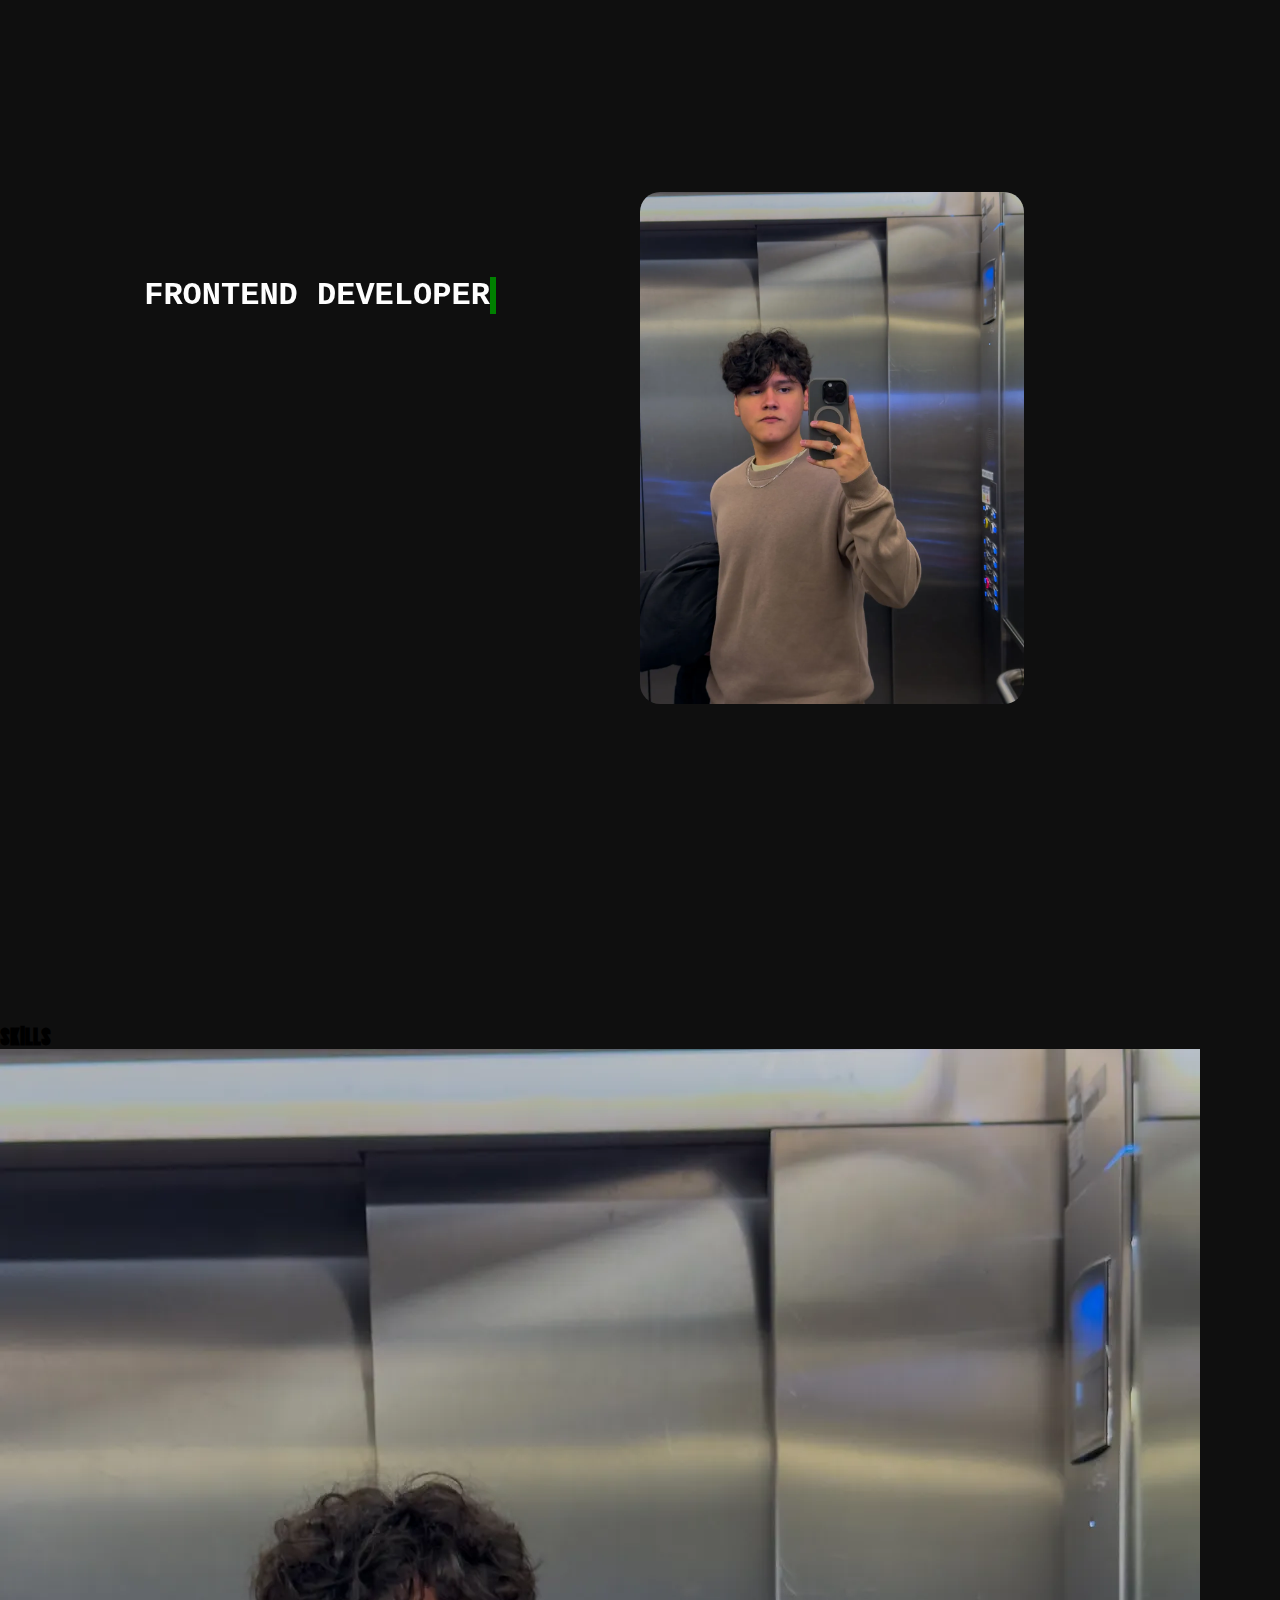
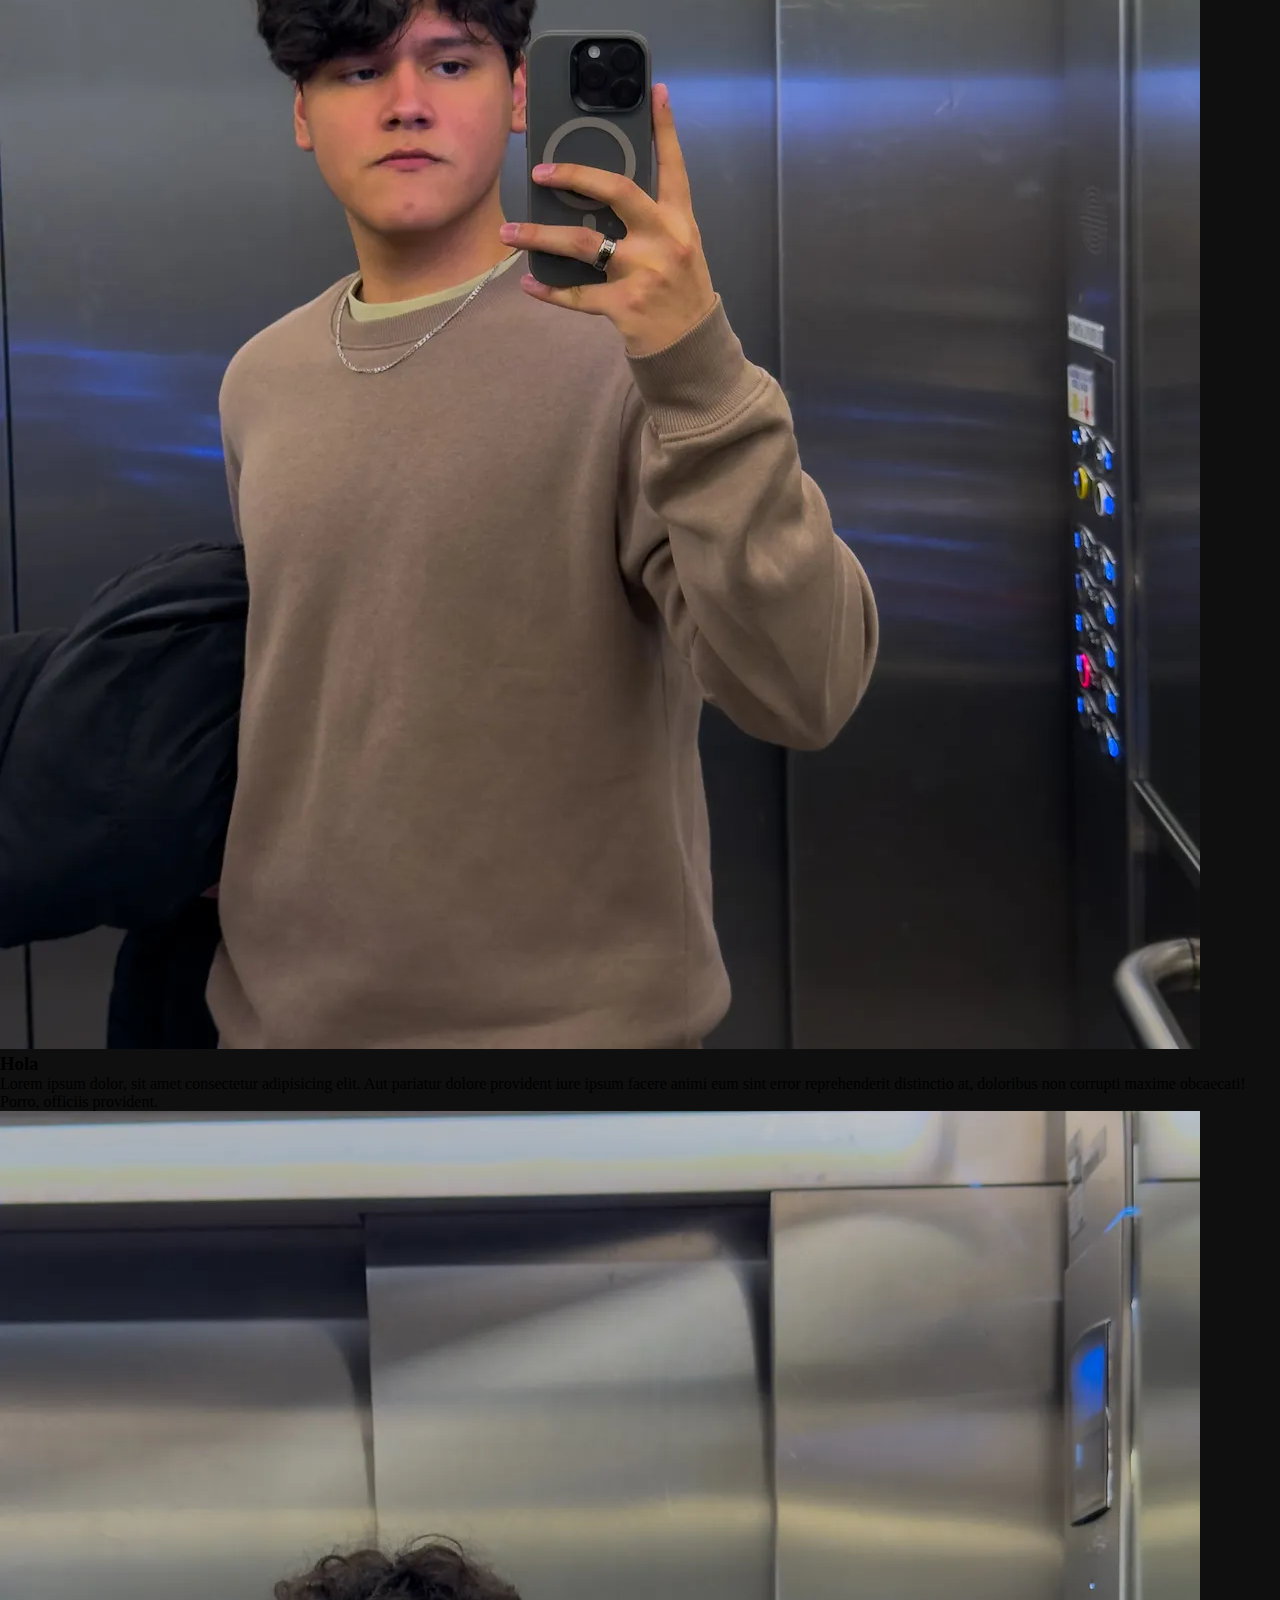
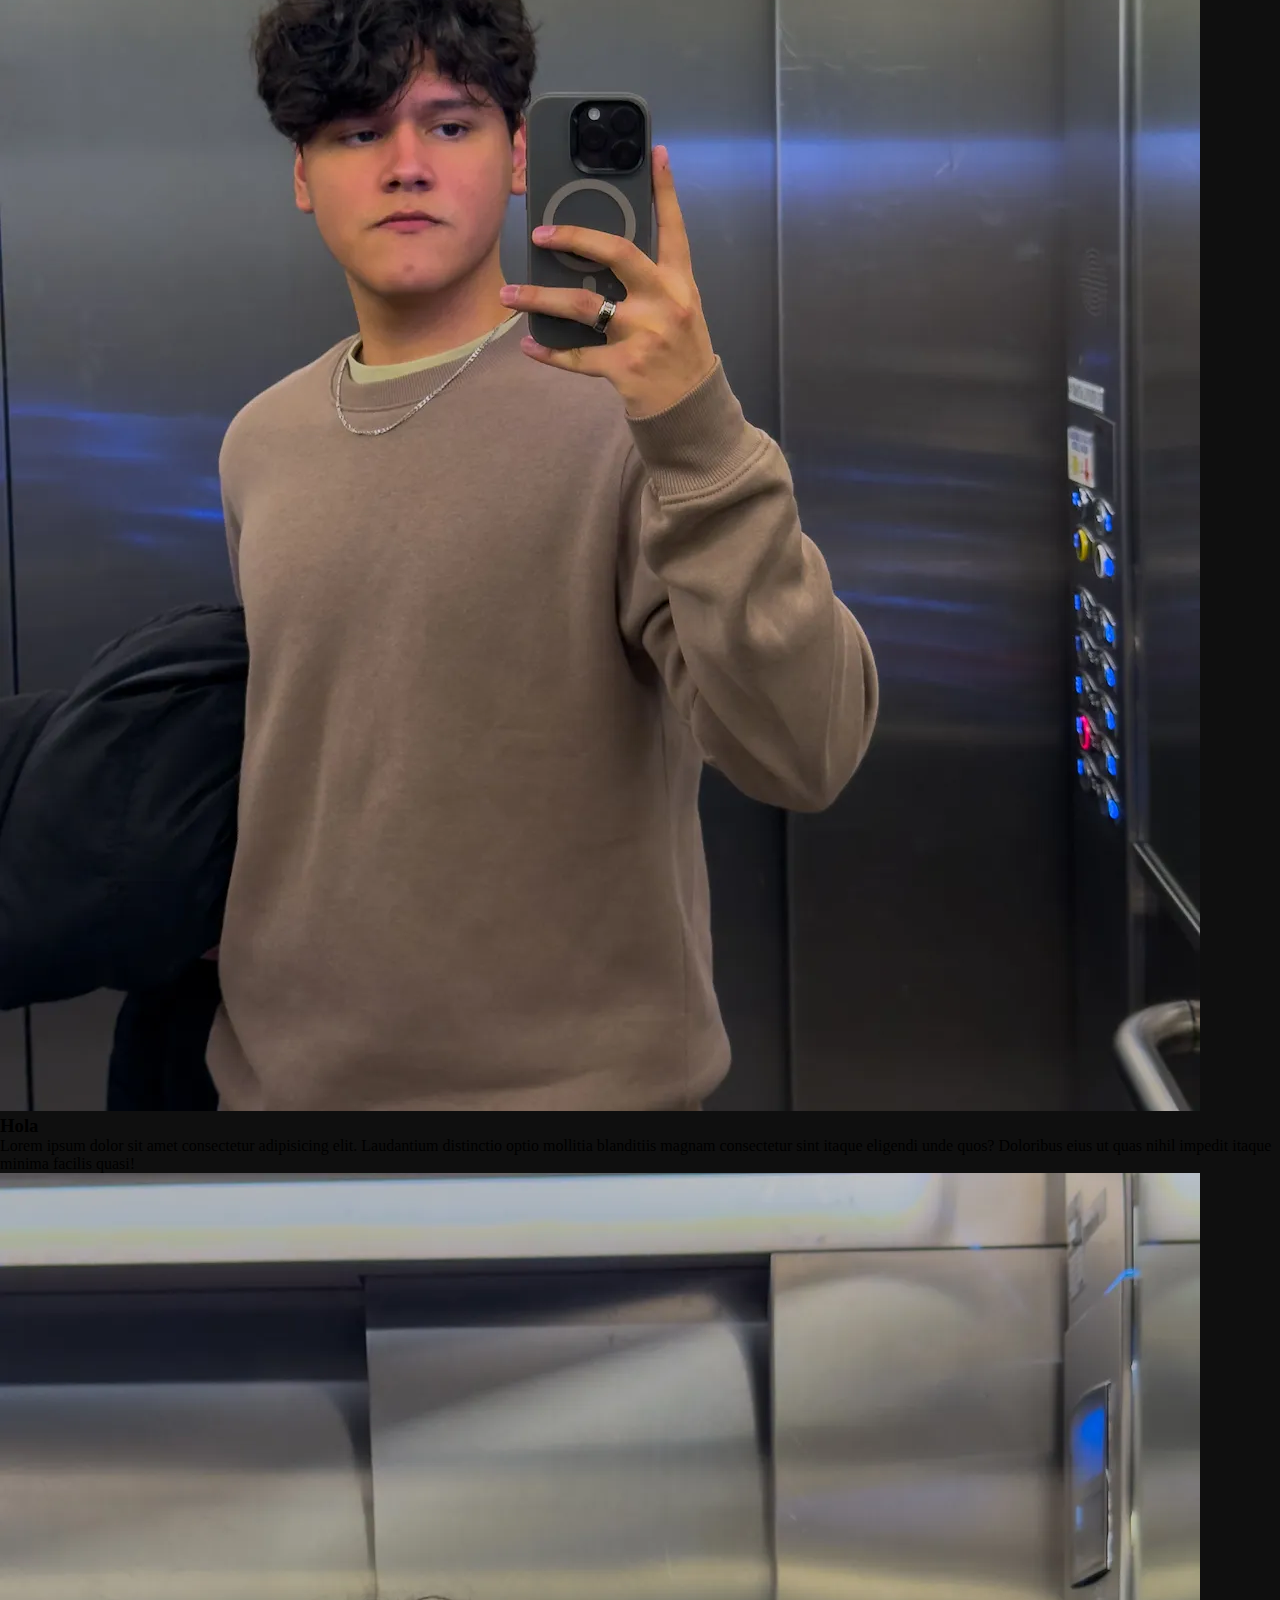
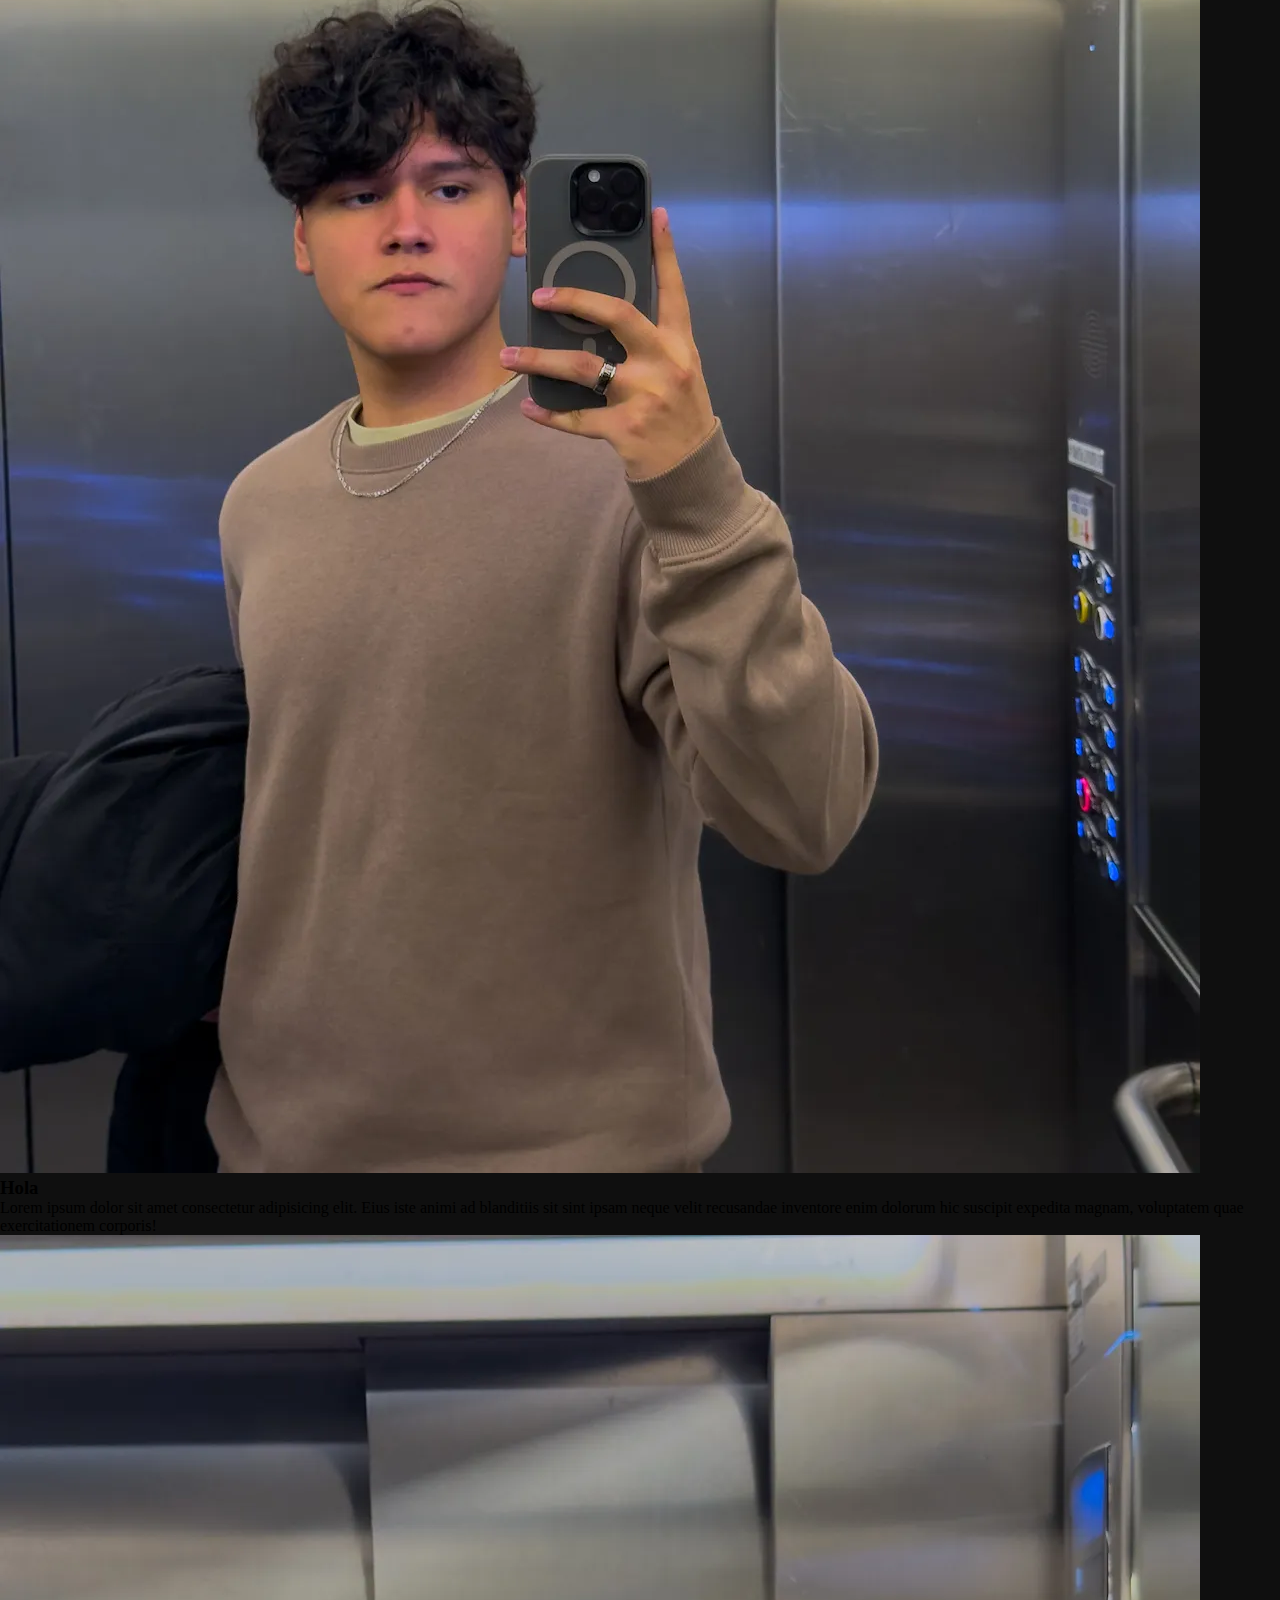
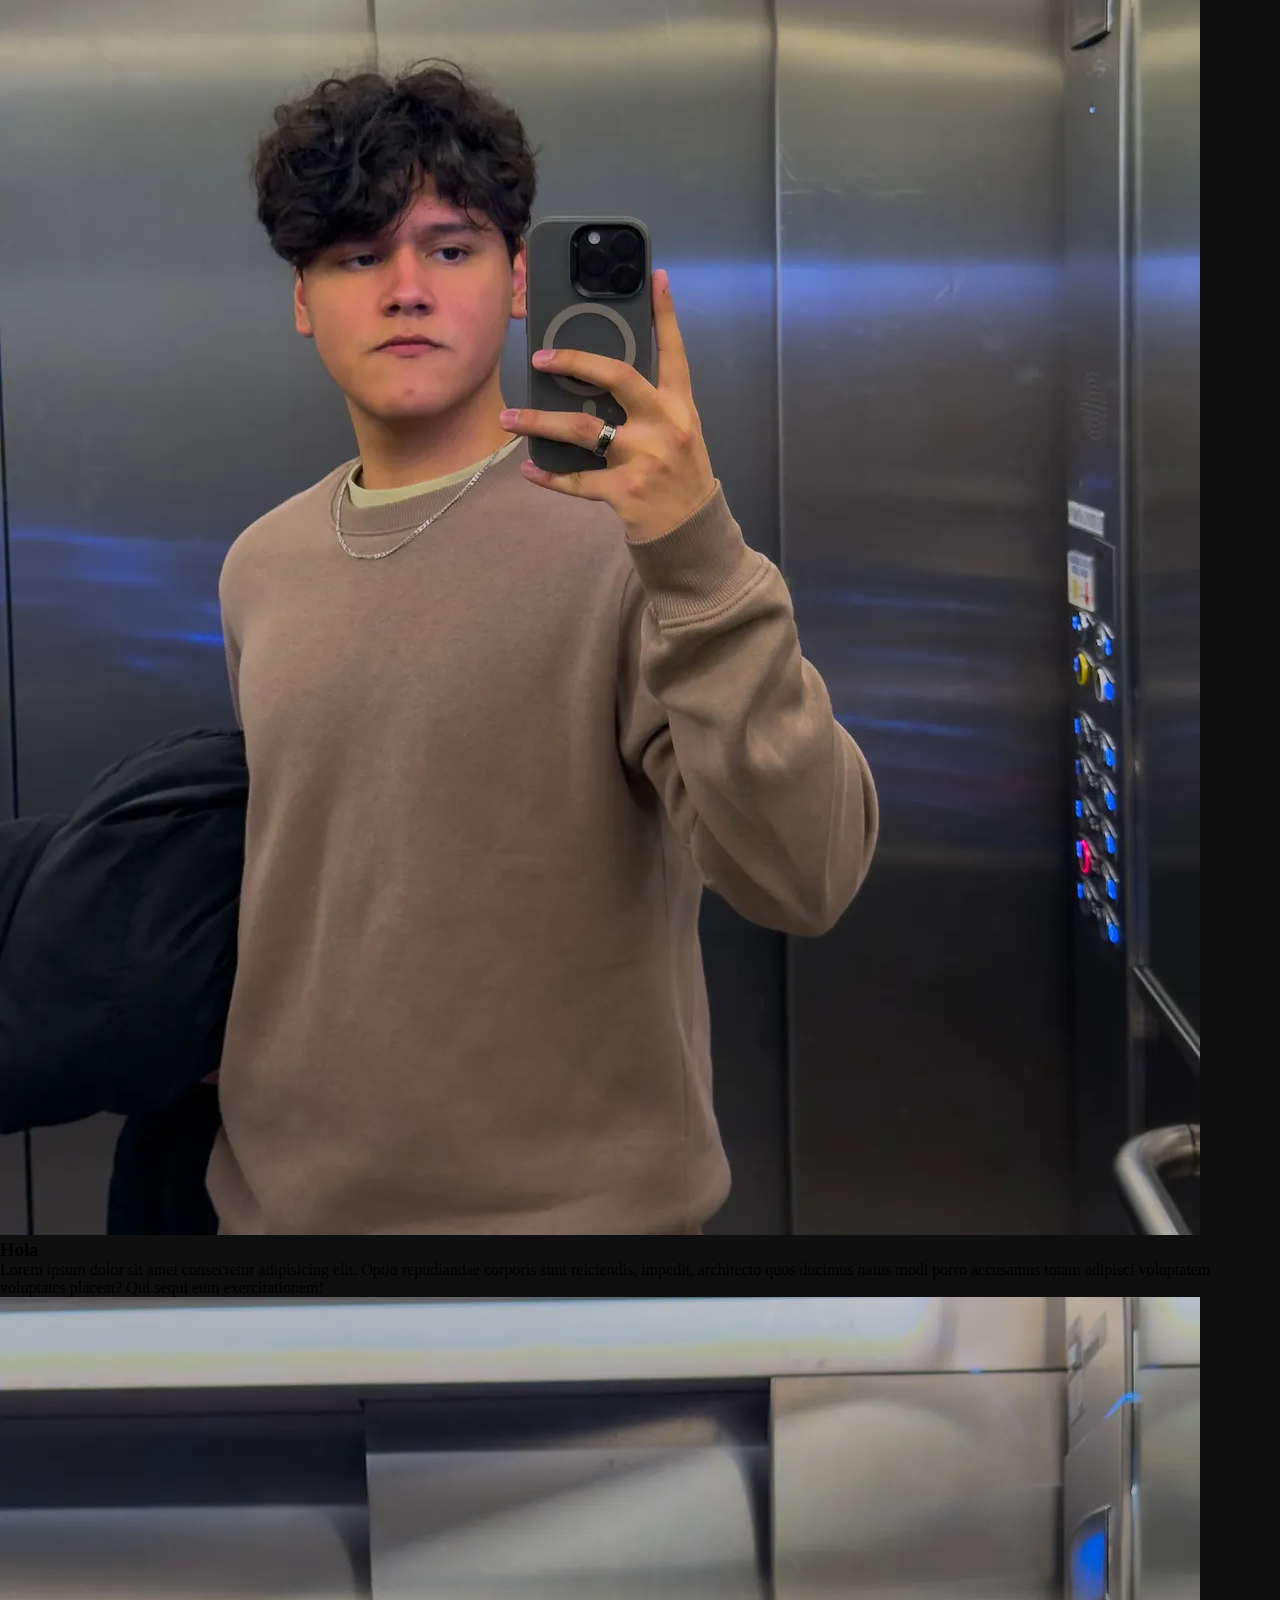
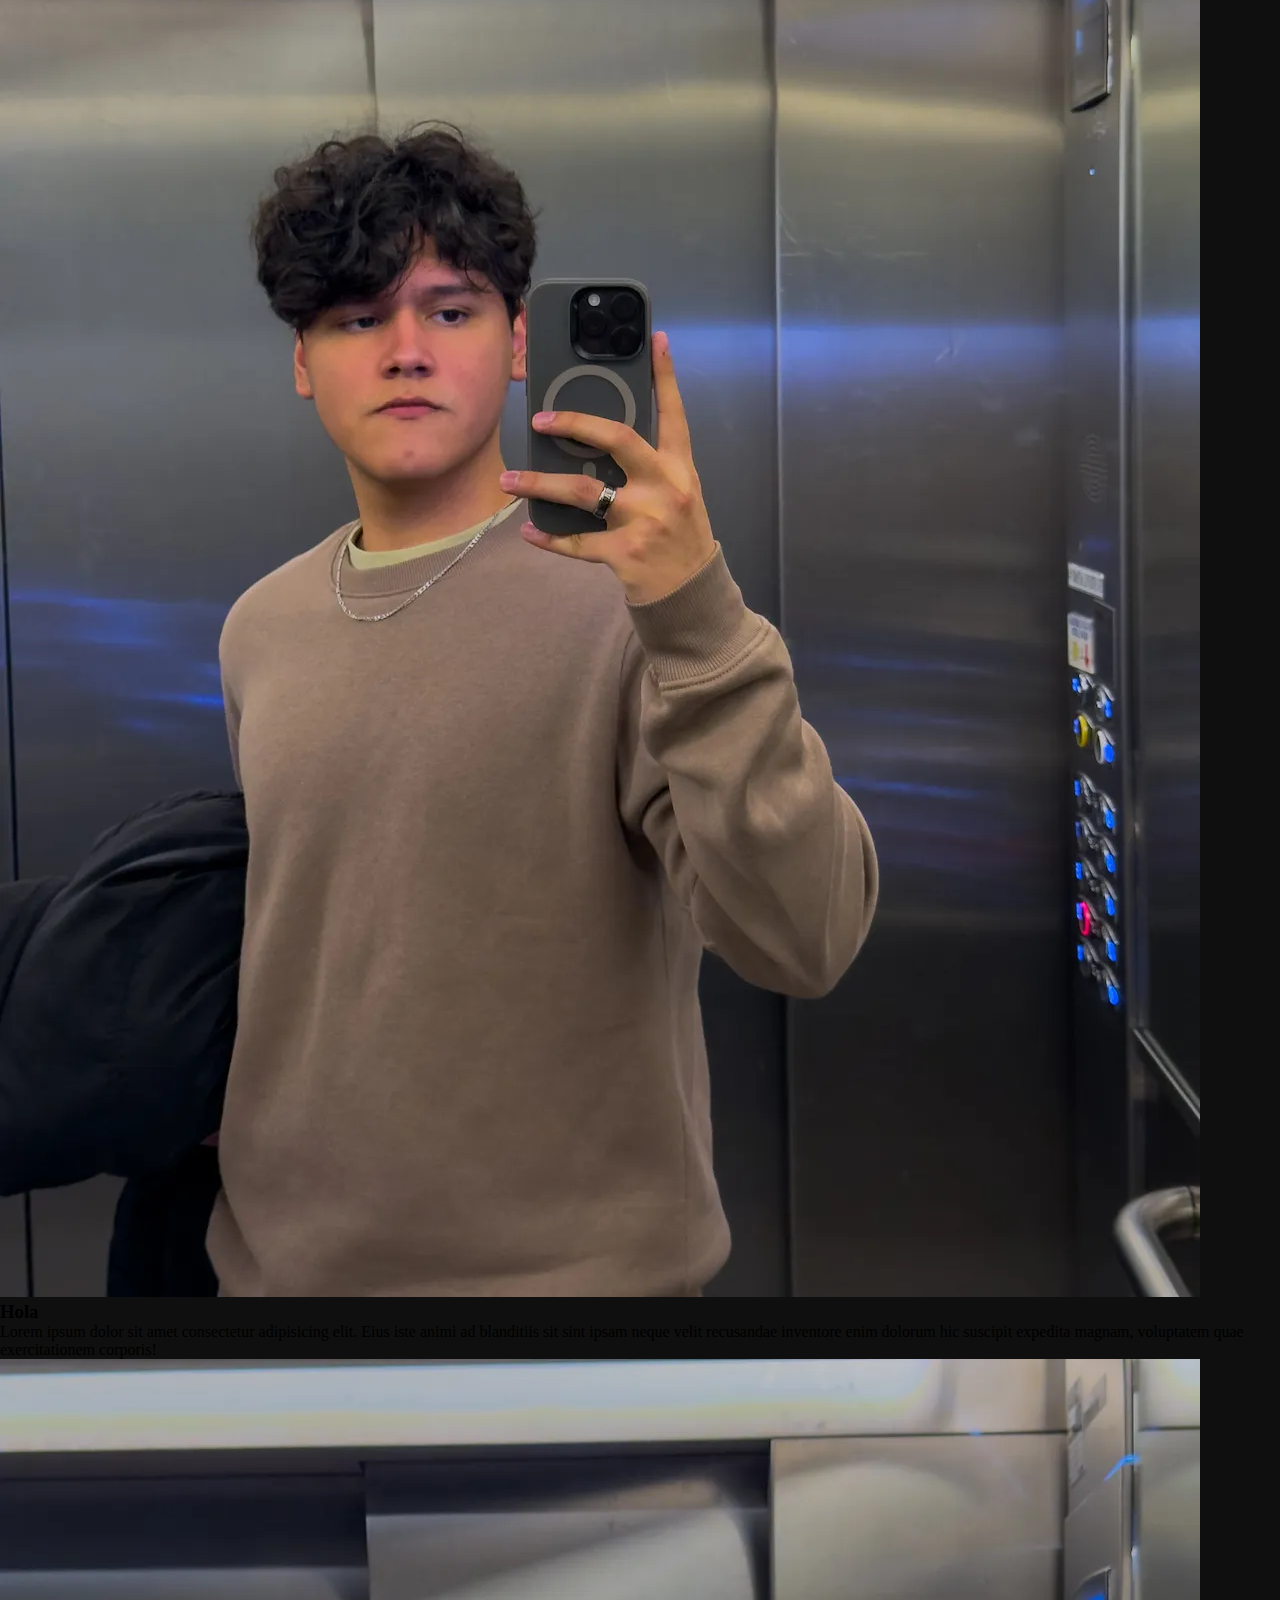
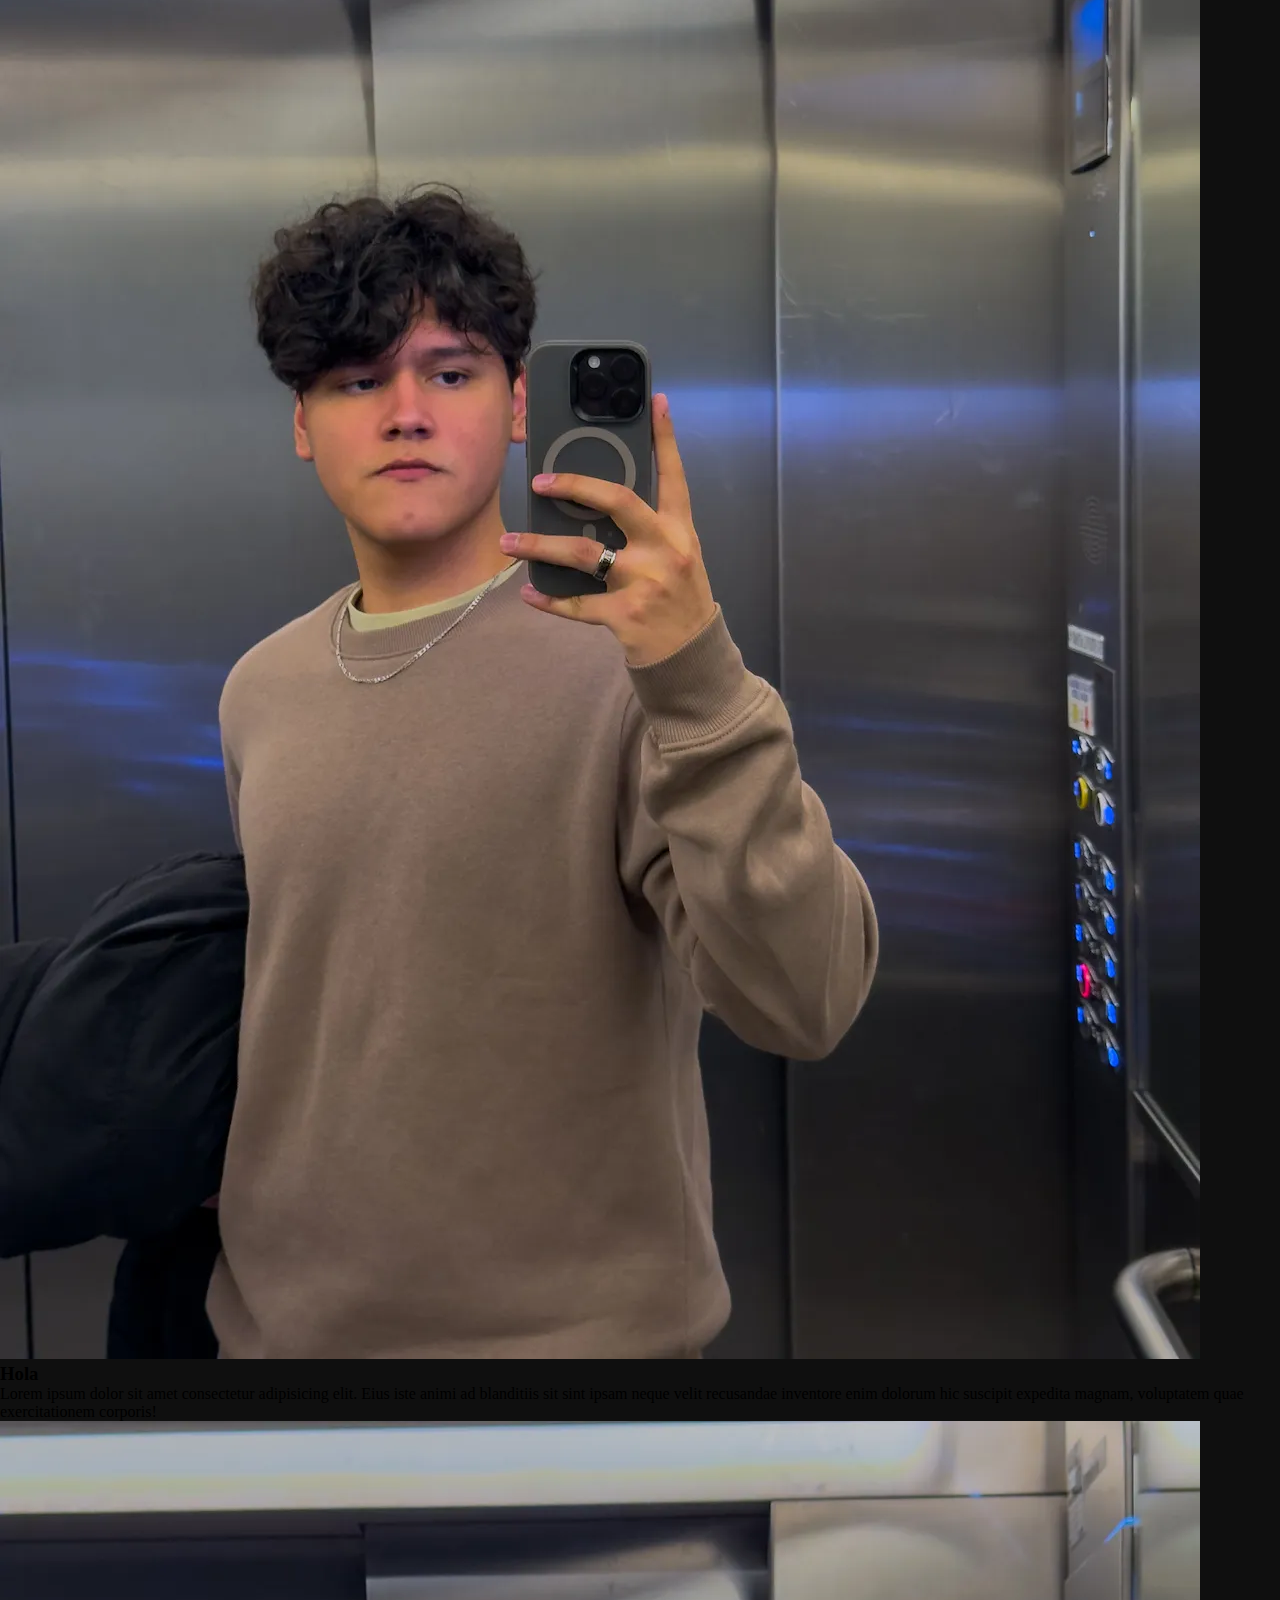
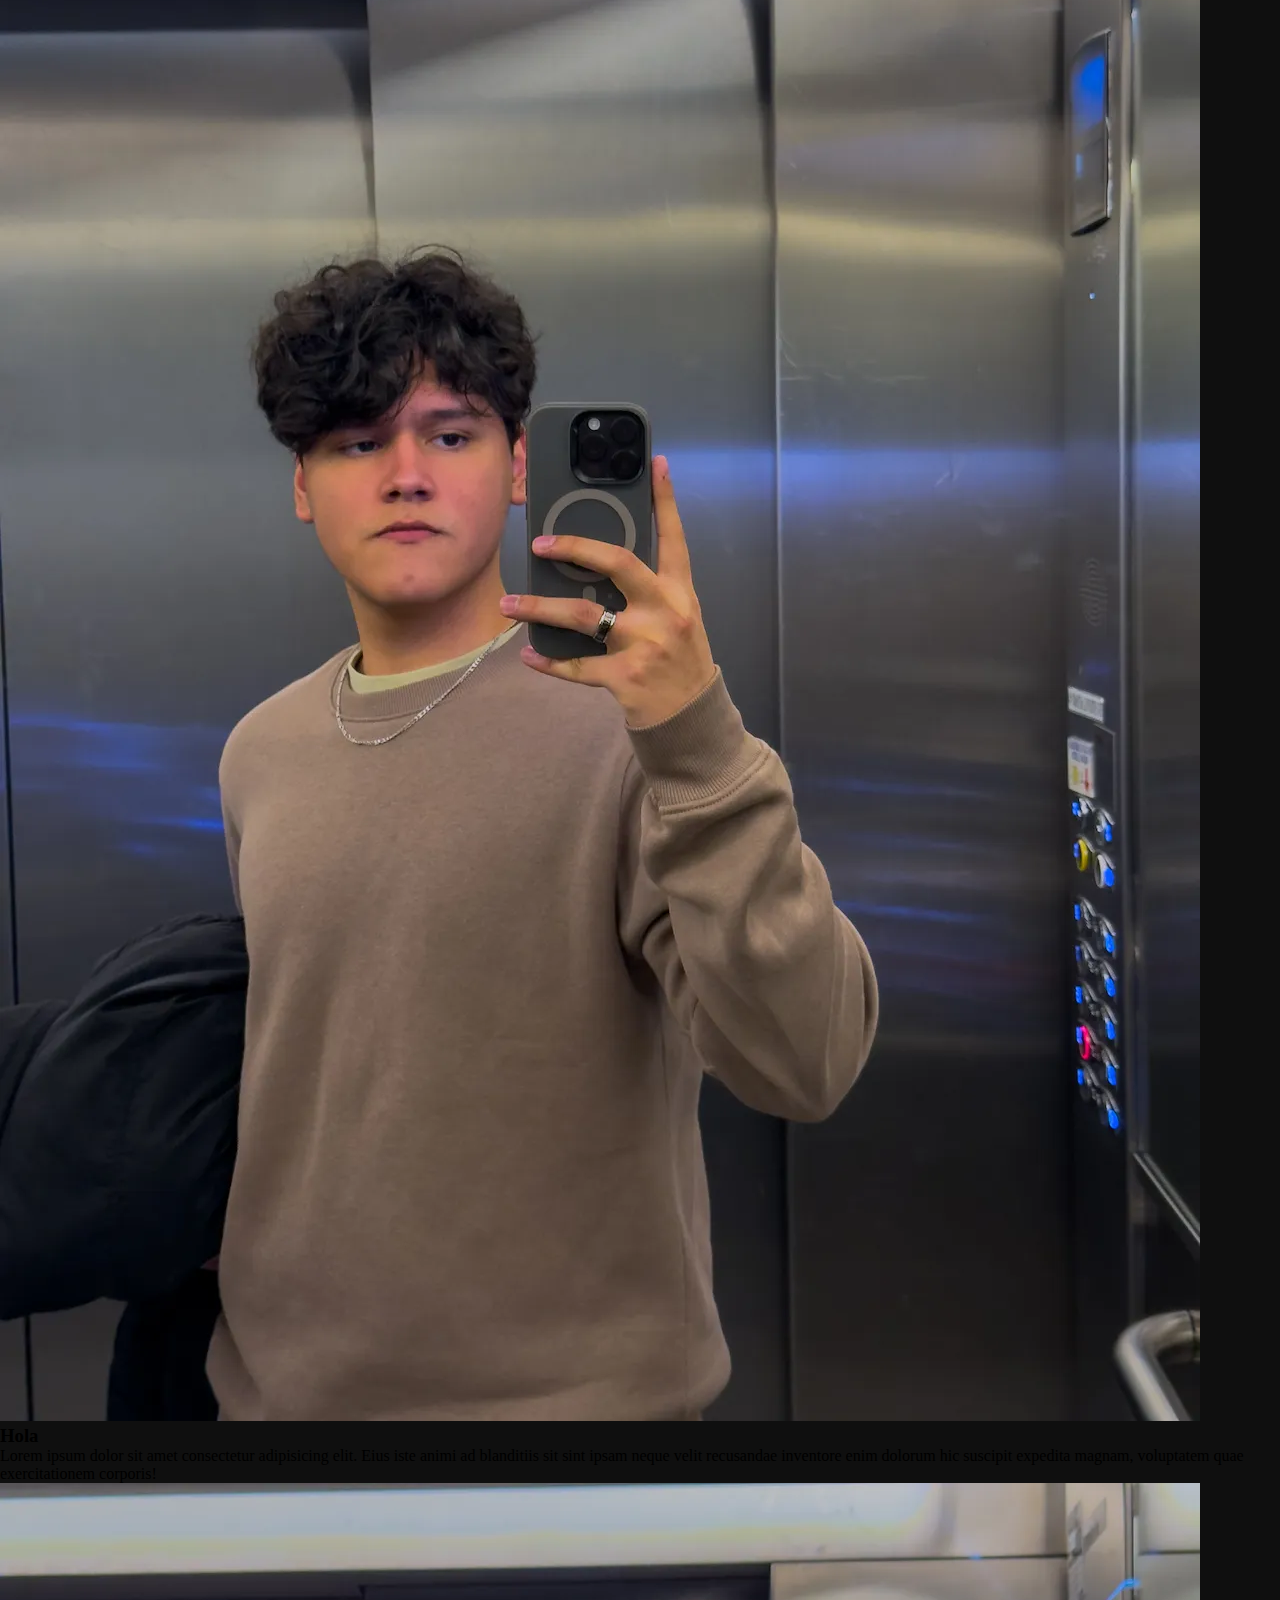
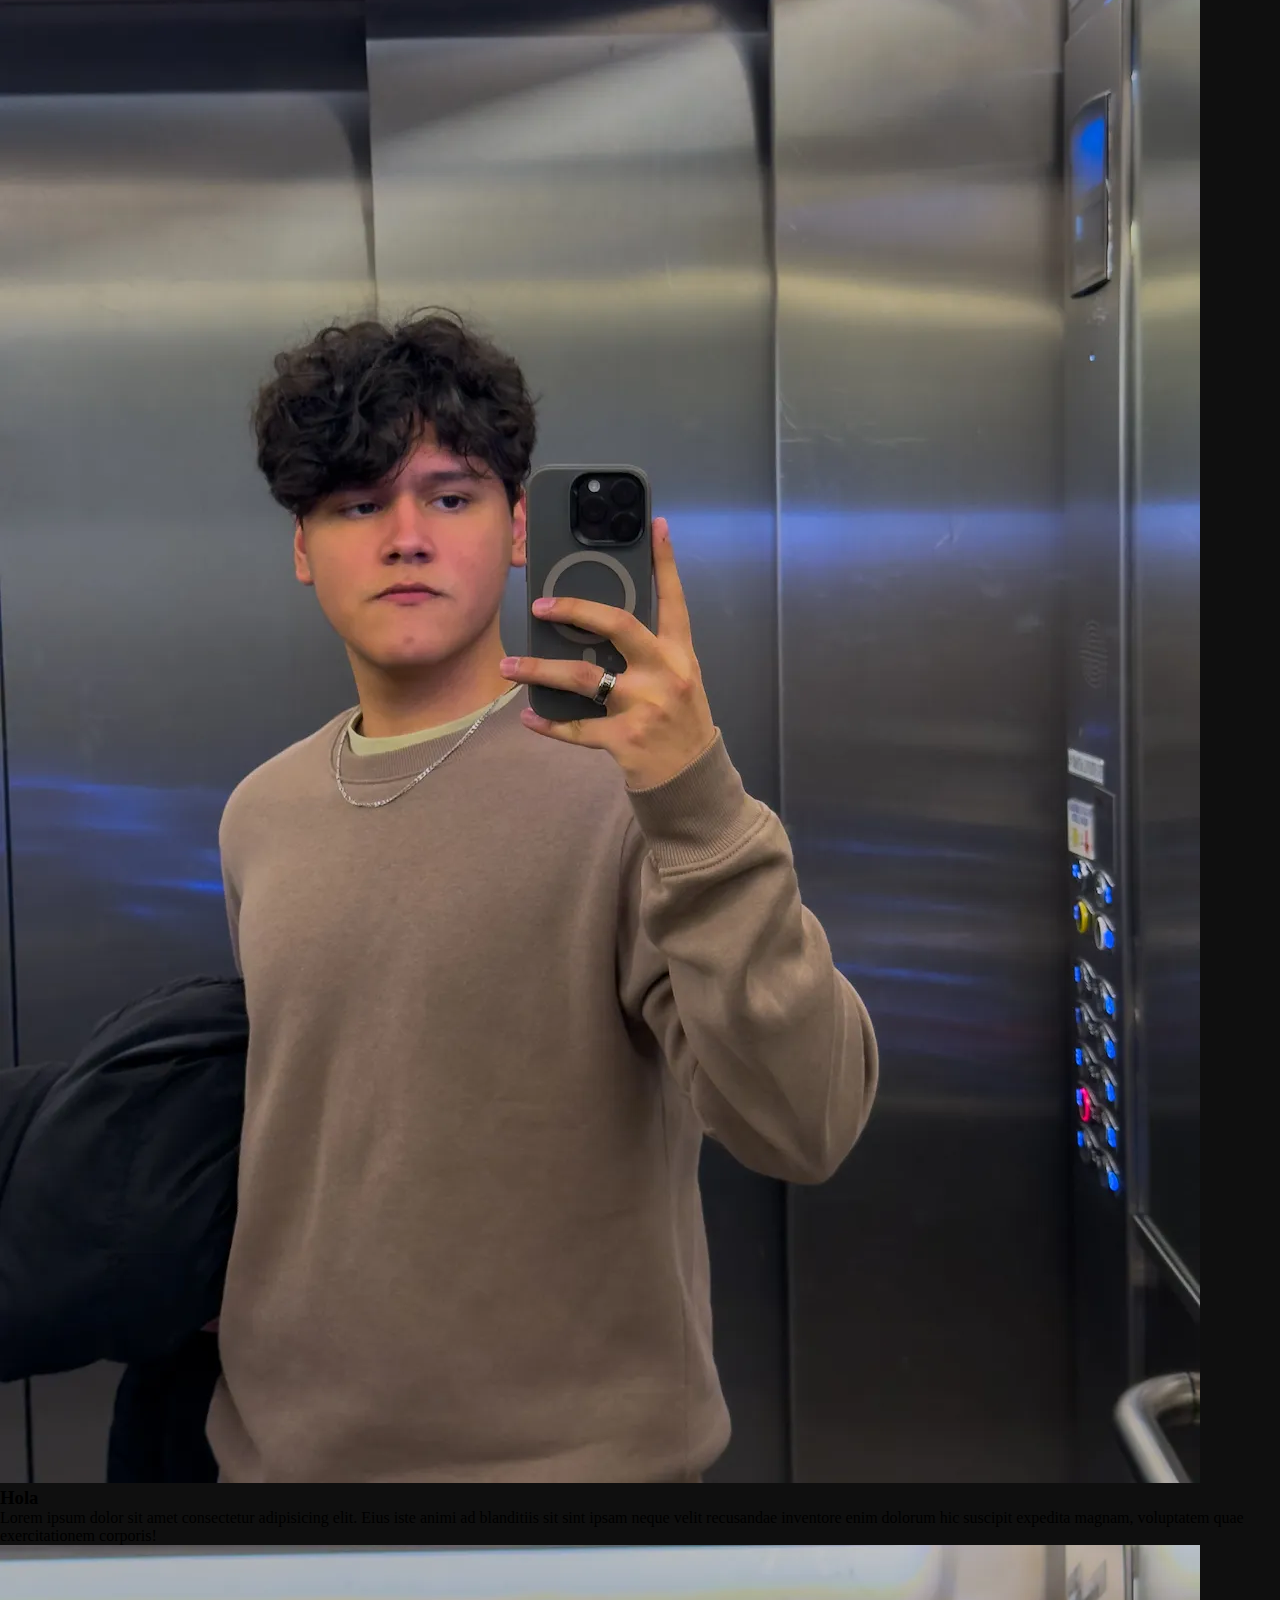
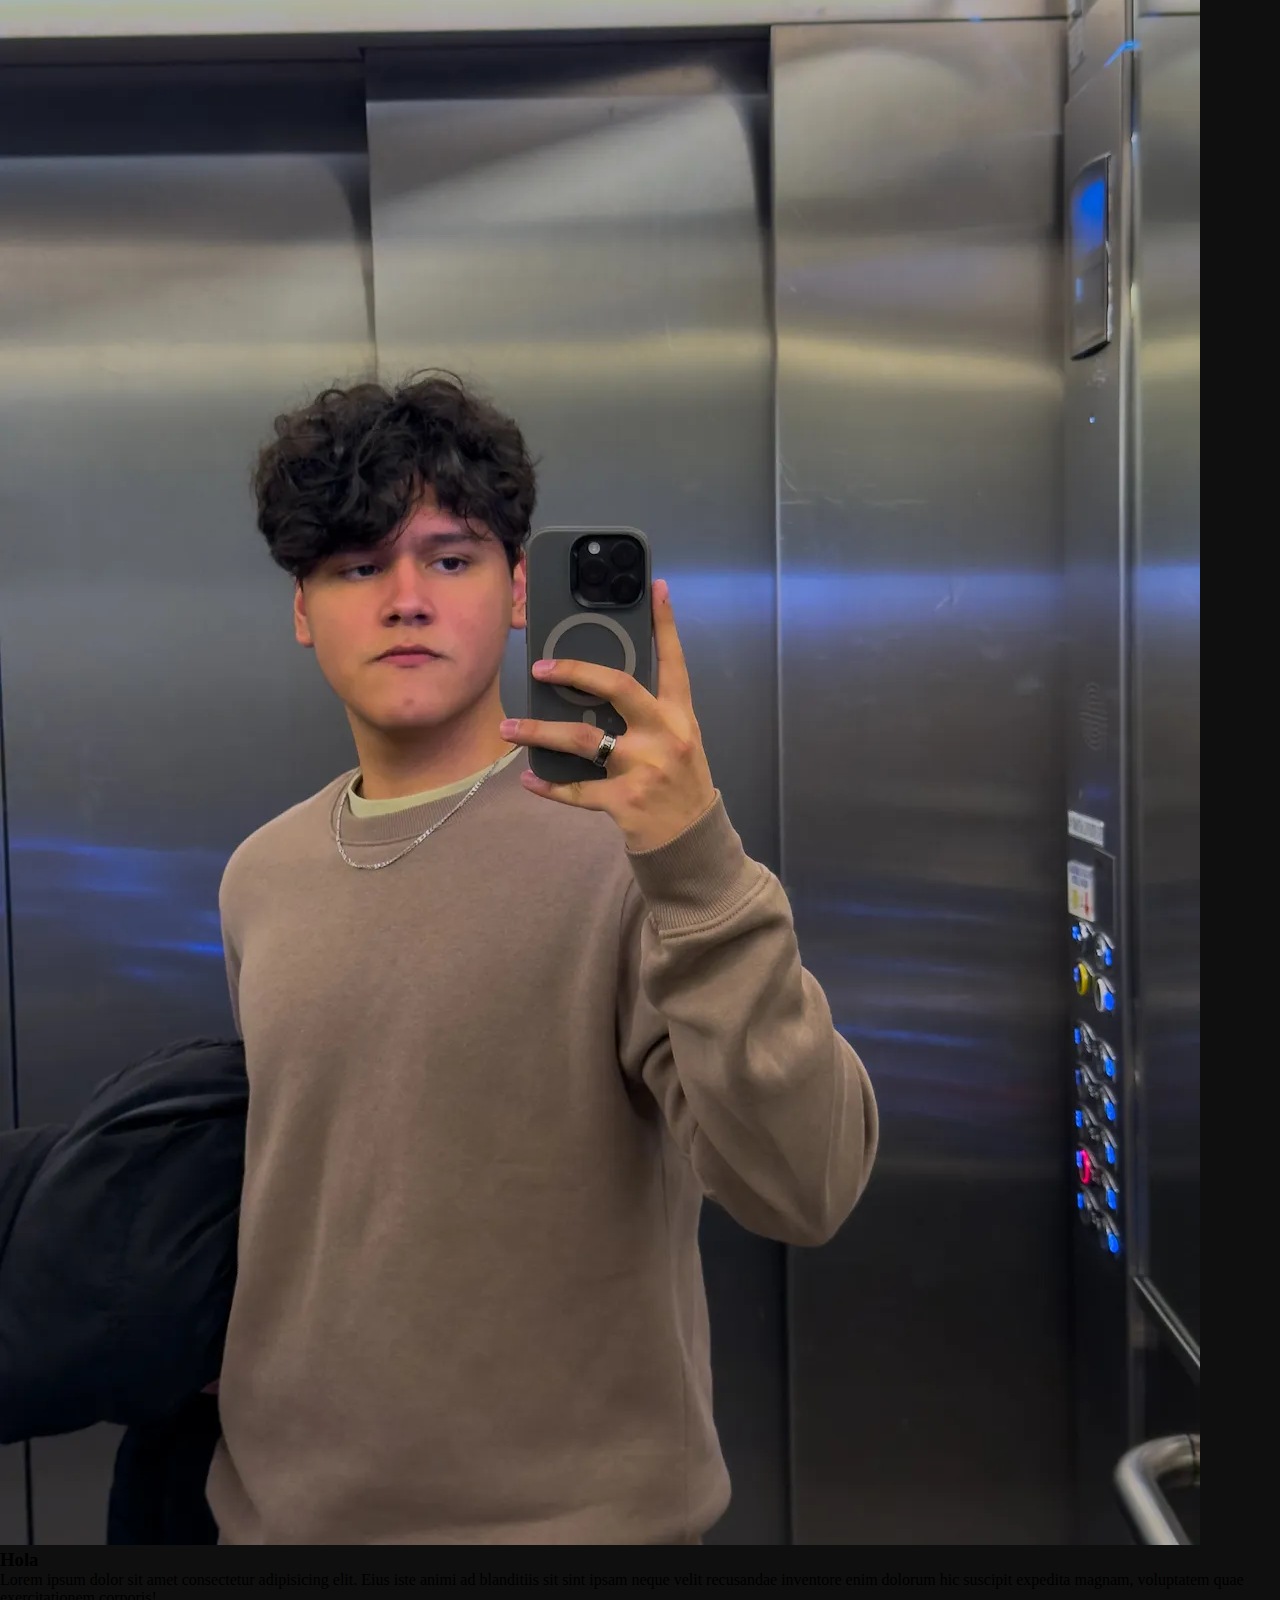
<file: HTML/inedx.html>
<!DOCTYPE html>
<html lang="en">
<head>
    <meta charset="UTF-8">
    <meta name="viewport" content="width=device-width, initial-scale=1.0">
    <title>Leo's Portfolio</title>
    <link rel="stylesheet" href="/CSS/style.css">
    <meta name="description" content="Leo's Portfolio - Web Developer">
    <meta name="keywords" content="Portfolio, Web Developer, HTML, CSS, JavaScript">
</head>
<body>

    <!--Header-->
    <header>
        <nav class="head-nav">
            <a href="" class="head-link">
            <h2 class="nav-title">Leo</h2>
            </a>
            <ul class="nav-options">
                <a href="#" id="know-me">
                    <li class="about-section">About Me</li>
                </a>
                <a href="#" id="skills">
                    <li>Technologies</li>
                </a>
                <a href="#" id="contact">
                    <li class="contact-section">Contact Me</li>
                </a>
            </ul>
        </nav>
    </header>



    <!--Hero-->

    <section class="hero">
        <div class="text-container">
            <div class="title-container">
                <h1 class="title">Frontend Developer</h1>
            </div>
            <div class="paragraph-container">
                <p class="paragraph">
                    Lorem ipsum dolor sit amet consectetur, adipisicing elit. Voluptates necessitatibus voluptate in aliquid neque maxime et excepturi modi cupiditate suscipit architecto est eum temporibus, libero deserunt ducimus delectus omnis ratione.
                    Lorem ipsum dolor sit amet consectetur, adipisicing elit. Cum at nobis provident alias aliquam vitae ratione maiores molestias veniam laborum, sint consectetur laboriosam modi quam eaque! Aut omnis neque libero?
                </p>
            </div>
        </div>
        <div class="image-container">
            <div class="image-section">
                <img src="/Images/OptimazedImages/Me.webp" alt="Leo" fetchpriority="high"
                loading="eager">
            </div>
        </div>
    </section>

    <!--Main Content-->
    <main class="main-section">
        <div class="wrapper-container">

        </div>
        <section class="skill-container">

            <div class="skill-title">
                <h2>Skills</h2>
            </div>

            <div class="skills-section-container">
                <div class="skill-card">
                    <div class="skills-image-container">
                        <img src="/Images/OptimazedImages/Me.webp" alt="HTML Skill" fetchpriority="low" loading="lazy">
                    </div>
                    <h3>
                        Hola
                    </h3>
                    <div class="skill-description">
                        Lorem ipsum dolor, sit amet consectetur adipisicing elit. Aut pariatur dolore provident iure ipsum facere animi eum sint error reprehenderit distinctio at, doloribus non corrupti maxime obcaecati! Porro, officiis provident.
                    </div>
                </div>

                <div class="skill-card">
                    <div class="skills-image-container">
                        <img src="/Images/OptimazedImages/Me.webp" alt="HTML Skill" fetchpriority="low" loading="lazy">
                    </div>
                    <h3>
                        Hola
                    </h3>
                    <div class="skill-description">
                        Lorem ipsum dolor sit amet consectetur adipisicing elit. Laudantium distinctio optio mollitia blanditiis magnam consectetur sint itaque eligendi unde quos? Doloribus eius ut quas nihil impedit itaque minima facilis quasi!
                    </div>
                </div>

                <div class="skill-card">
                    <div class="skills-image-container">
                        <img src="/Images/OptimazedImages/Me.webp" alt="HTML Skill" fetchpriority="low" loading="lazy">
                    </div>
                    <h3>
                        Hola
                    </h3>
                    <div class="skill-description">
                        Lorem ipsum dolor sit amet consectetur adipisicing elit. Eius iste animi ad blanditiis sit sint ipsam neque velit recusandae inventore enim dolorum hic suscipit expedita magnam, voluptatem quae exercitationem corporis!
                    </div>
                </div>

                <div class="skill-card">
                    <div class="skills-image-container">
                        <img src="/Images/OptimazedImages/Me.webp" alt="HTML Skill" fetchpriority="low" loading="lazy">
                    </div>
                    <h3>
                        Hola
                    </h3>
                    <div class="skill-description">
                        Lorem ipsum dolor sit amet consectetur adipisicing elit. Optio repudiandae corporis sunt reiciendis, impedit, architecto quos ducimus natus modi porro accusamus totam adipisci voluptatem voluptates placeat? Qui sequi eum exercitationem!
                    </div>
                </div>

                <div class="skill-card">
                    <div class="skills-image-container">
                        <img src="/Images/OptimazedImages/Me.webp" alt="HTML Skill" fetchpriority="low" loading="lazy">
                    </div>
                    <h3>
                        Hola
                    </h3>
                    <div class="skill-description">
                        Lorem ipsum dolor sit amet consectetur adipisicing elit. Eius iste animi ad blanditiis sit sint ipsam neque velit recusandae inventore enim dolorum hic suscipit expedita magnam, voluptatem quae exercitationem corporis!
                    </div>
                </div>

                <div class="skill-card">
                    <div class="skills-image-container">
                        <img src="/Images/OptimazedImages/Me.webp" alt="HTML Skill" fetchpriority="low" loading="lazy">
                    </div>
                    <h3>
                        Hola
                    </h3>
                    <div class="skill-description">
                        Lorem ipsum dolor sit amet consectetur adipisicing elit. Eius iste animi ad blanditiis sit sint ipsam neque velit recusandae inventore enim dolorum hic suscipit expedita magnam, voluptatem quae exercitationem corporis!
                    </div>
                </div>

                <div class="skill-card">
                    <div class="skills-image-container">
                        <img src="/Images/OptimazedImages/Me.webp" alt="HTML Skill" fetchpriority="low" loading="lazy">
                    </div>
                    <h3>
                        Hola
                    </h3>
                    <div class="skill-description">
                        Lorem ipsum dolor sit amet consectetur adipisicing elit. Eius iste animi ad blanditiis sit sint ipsam neque velit recusandae inventore enim dolorum hic suscipit expedita magnam, voluptatem quae exercitationem corporis!
                    </div>
                </div>

                <div class="skill-card">
                    <div class="skills-image-container">
                        <img src="/Images/OptimazedImages/Me.webp" alt="HTML Skill" fetchpriority="low" loading="lazy">
                    </div>
                    <h3>
                        Hola
                    </h3>
                    <div class="skill-description">
                        Lorem ipsum dolor sit amet consectetur adipisicing elit. Eius iste animi ad blanditiis sit sint ipsam neque velit recusandae inventore enim dolorum hic suscipit expedita magnam, voluptatem quae exercitationem corporis!
                    </div>
                </div>

                <div class="skill-card">
                    <div class="skills-image-container">
                        <img src="/Images/OptimazedImages/Me.webp" alt="HTML Skill" fetchpriority="low" loading="lazy">
                    </div>
                    <h3>
                        Hola
                    </h3>
                    <div class="skill-description">
                        Lorem ipsum dolor sit amet consectetur adipisicing elit. Eius iste animi ad blanditiis sit sint ipsam neque velit recusandae inventore enim dolorum hic suscipit expedita magnam, voluptatem quae exercitationem corporis!
                    </div>
                </div>

            </div>
        </section>
        <div class="form-container">
            <form action=""></form>
        </div>

    </main>


    <!--Footer-->
    <footer>

    </footer>
</body>
</html>
</file>
<file: CSS/style.css>
@import url('https://fonts.googleapis.com/css2?family=Vina+Sans&display=swap');

* {
  margin: 0;
  padding: 0;
  box-sizing: border-box;
}


*,
*::before,
*::after {
  box-sizing: border-box;
}

:root {
  --primary-bg: #0f0f0f;
  --secundary-bg: #342550;
  --tertiary-bg: #979797;
  --large-font-size: 2rem;
  --normal-font-size: 1.25rem;
  --medium-font-size: .8rem;
  --tity-font-size: .5rem;
  --primary-text-color: #fefefe;
  --secundary-text-color: #5a5a5a;
}

html,
body {
  background-color: var(--primary-bg);
  width: 100%;
  height: 100%;
}

html {
  scroll-behavior: smooth;
  overflow-x: hidden;
}

a{
  text-decoration: none;
}

li {
  list-style: none;
}

/*Preloader Animation*/
.preloader {
  position: fixed;
  top: 0;
  left: 0;
  width: 100%;
  height: 100svh;
  display: flex;
  align-items: center;
  padding: 2rem;
  background-color: var(--primary-bg);
  color: var(--primary-text-color);
  clip-path: polygon(0% 0%, 100% 0, 100% 100%, 0 100%);
  will-change: clip-path;
  overflow: hidden;
  z-index: 2;
}

.preloader p {
  color: var(--primary-text-color);
}

.preloader-revealer {
  position: absolute;
  top: 50%;
  left: 50%;
  width: 100%;
  transform: translate(-50%, -50%) scale(0);
  aspect-ratio: 1;
  background-color: var(--tertiary-bg);
  will-change: transform;
  z-index: 2;
}

.preloader-copy,
.preloader-copy-col,
.preloader-counter {
  flex: 1;
  display: flex;
}

.preloader-copy p {
  width: 100%;
}

.preloader-counter {
  justify-content: flex-end;
  font-family: monospace;
}

.line {
  will-change: transform;
  transform: translateY(100%);
}

.preloader-text1, .preloader-text2 {
  font-family: monospace;
  font-size: var(--large-font-size);
}


/*Header Style*/
header {
  width: 100%;
  height: 8vh;
  position: fixed;
  z-index: 1000;
  display: flex;
  justify-content: center;
  align-items: center;
  will-change: transform;
  transform: translateY(-100px);
}

/*Nav Style*/
.head-nav {
  width: 95%;
  height: 7vh;
  border-radius: 15px;
  font-family: monospace;
  border: 1px solid var(--tertiary-bg);
  background-color: rgba(0, 0, 0, .5);
  backdrop-filter: blur(5px);
  -webkit-backdrop-filter: blur(5px);
  box-shadow: 0 4px 10px 1px #000;
  display: flex;
  justify-content: space-between;
  align-items: center;
  transition: all .5s;

    .head-link {
      font-size: var(--large-font-size);
      padding: 0 0 0 10px;
      color: var(--primary-text-color);
    }

    &.shrink {
      width: 40%;
    }

}


/*Nav Sections*/
.nav-options {
  display: flex;
  justify-content: center;
  gap: 10px;

    a {
      width: 120px;
      height: 30px;
      display: flex;
      border-radius: 5px;
      background-color: rgba(36, 36, 36, 0.5);
      backdrop-filter: blur(5px);
      -webkit-backdrop-filter: blur(5px);
      justify-content: center;
      align-items: center;
      text-align: center;
      color: var(--primary-text-color);
      transition: all .5s;
    }

    a:hover {
      cursor: pointer;
      transform: scale(1.1);
    }
}

#contact {
  margin-right: 10px;
}


/*HERO Style*/
.hero {
  width: 100%;
  height: 100vh;
  position: relative;
  display: flex;
  justify-content: center;
  align-items: center;
  will-change: transform;
}

.hero-container {
  width: 90%;
  height: 80%;
  display: flex;
  justify-content: space-between;
  align-items: center;
  border-radius: 50px;
  background: linear-gradient(45deg, #0e0e0e, #101010);
  box-shadow:  10px -10px 30px #060606,
  -10px 10px 30px #181818;   
}

.text-container {
  width: 50%;
  height: 100%;
  display: flex;
  flex-direction: column;
  justify-content: center;
  align-items: center;
  will-change: transform;

    .title {
      width: auto;
      max-width: 100%;
      font-size: var(--large-font-size);
      color: var(--primary-text-color);
      text-transform: uppercase;
      font-family: monospace;
      margin-bottom: 2rem;
      border-right: 0.2em solid green;
      overflow: hidden;
      white-space: nowrap;
      -webkit-animation: 
      typeAndDelete 4s steps(18) infinite,
      blinkCursor 0.5s step-end infinite alternate;
      animation:
      typeAndDelete 4s steps(18) infinite,
      blinkCursor 0.5s step-end infinite alternate;
      min-height: 1em;
    }

    .paragraph {
      width: 75%;
      font-size: 1.2rem;
      color: var(--primary-text-color);
      text-align: center;
      line-height: 1.2;
      font-family: monospace;
      text-align: left;
      opacity: 0;
    }

    .paragraph span {
      display: inline-block;
      margin-right: 0.25em;
    }
}

.image-container {
  width: 50%;
  height: 100%;
  display: flex;
  justify-content: center;
  align-items: center;
  overflow: hidden;
  will-change: transform;

    img {
      width: 60%;
      height: 70%;
      object-fit: cover;
      border-radius: 20px;
    }
}


/*Main Section Style*/
.main-section {
  width: 100%;
  height: auto;
  position: relative;
  background-color: var(--primary-bg);
  display: flex;
  flex-direction: column;
  align-items: center;
  justify-content: center;
}

.wrapper-container {
  max-width: 90%;
  height: 8%;
  padding: 20px 0;
}

/*Wrapp Section Style*/
.wrapper-container {
  position: relative;
  display: flex;
  flex-direction: row;
  justify-content: space-evenly;
  align-items: center;
  flex-wrap: nowrap;
  overflow: hidden;
  margin-bottom: 80px;
  -webkit-mask-image:linear-gradient(
      to right,
      rgba(0, 0, 0, 0),
      rgba(0, 0, 0, 1) 20%,
      rgba(0, 0, 0, 1) 80%,
      rgba(0, 0, 0, 0) 100%
    );
  mask-image: linear-gradient(
      to right,
      rgba(0, 0, 0, 0),
      rgba(0, 0, 0, 1) 20%,
      rgba(0, 0, 0, 1) 80%,
      rgba(0, 0, 0, 0) 100%
    );
}

.scroll-track {
  width: max-content;
  display: flex;
  gap: 180px;
  will-change: transform;
  position: relative;
  animation: carousel 20s linear infinite;
}

#carousel-animation {
  scroll-margin-top: 80px;
}

.items {
  flex: 0 0 auto;
  display: flex;
  align-items: center;
  justify-content: center;
}

.items img {
  width: clamp(50px, 5vw, 80px);
  display: block;
  transition: transform .3s ease;
  user-select: none;
  -webkit-user-drag: none;
}

.items img:hover {
  transform: scale(1.1);
  cursor: pointer;
}

/*Technologies Section*/
.technologies {
  width: 100%;
  height: auto;
  padding: 20px;
  display: grid;
  grid-template-columns: repeat(3, 1fr);
  justify-items: center;
  align-items: center;
  gap: 80px;
}

/* Card con perspectiva 3D */
.technologies-item {
  width: 400px;
  height: 600px;
  position: relative;
  border-radius: 25px;
  overflow: hidden;
  background: linear-gradient(45deg, #0e0e0e, #101010);
  box-shadow:  10px -10px 30px #060606,
  -10px 10px 30px #181818;
  cursor: pointer;
}

/* Wrapper que rota en 3D */
.card-inner {
  width: 100%;
  height: 100%;
  position: relative;
  display: flex;
  justify-content: center;
  align-items: center;
}

/* Ambas caras */
.front-content,
.back-content {
  position: absolute;
  inset: 0;
  display: flex;
  justify-content: center;
  align-items: center;
}

/* Cara frontal */
.front-content {
  background-color: var(--primary-text-color);
}

/* Cara trasera (rotada) */
.back-content {
  background-color: var(--primary-bg);
  font-size: var(--normal-font-size);
  transform: rotateY(180deg);
  color: var(--primary-text-color);
  text-align: center;
  height: auto;
  padding: 40px;
  letter-spacing: 1px;
  font-family: monospace;
}

.back-content span {
  display: inline-block;
}

/*Project Title Section*/
.skill-title-container {
  width: 100%;
  height: 80vh;
  display: flex;
  justify-content: center;
  align-items: end;
  color: var(--primary-text-color);
  font-size: 8rem;
  letter-spacing: 5px;
  margin-bottom: 20px;
}

.skill-title {
  scroll-margin-top: 80px;
  -webkit-animation: focus-in-contract-bck 1s cubic-bezier(0.250, 0.460, 0.450, 0.940) both;
  animation: focus-in-contract-bck 1s cubic-bezier(0.250, 0.460, 0.450, 0.940) both;
  animation-fill-mode: both;
  animation-timeline: view();
  animation-range: entry 35% cover 50%;
  overflow: hidden;
  font-family: "Vina Sans", sans-serif;
}

.projects-container {
  width: 100%;
  height: auto;
  display: flex;
  flex-direction: column;
  justify-content: center;
  align-items: center;
  gap: 30px;
  margin-bottom: 5rem;  

    img {
      width: 90%;
      border-radius: 20px;
      object-fit: cover;
      animation-name: show;
      animation-fill-mode: both;
      animation-timeline: view();
      animation-range: entry 25% cover 50%
    }
}

/*Footer Style*/
footer {
  width: 100%;
  height: 30vh;
  position: relative;
  display: flex;
  justify-content: center;
  align-items: center;

    .footer-section-container {
      width: 95%;
      height: 90%;
      position: relative;
      border-radius: 30px;
      display: flex;
      flex-direction: row;
      flex-wrap: wrap;
      justify-content: center;
      align-items: center;
      font-family: monospace;
      background: linear-gradient(45deg, #0e0e0e, #101010);
      box-shadow:  10px -10px 30px #060606,
      -10px 10px 30px #181818;
      color: var(--primary-text-color);
    }
}

.author {
  width: 50%;
  height: 25%;
  font-size: var(--large-font-size);
  margin-left: 20px;
  display: flex;
}

.social-media {
  width: 45%;
  height: 25%;
  display: flex;
  flex-direction: row;
  justify-content: flex-end;
  align-items: center;
  margin-right: 20px;
  gap: 20px;

    a {
      transition: all .3s ease-in-out;
    }

    a:hover {
      transform: scale(1.2);
    }
}

.copyright {
  color: #696969;
}

/*Animations*/

@keyframes show {
  from {
    opacity: 0; scale: 10%;
  }

  to {
    opacity: 1; scale: 100%;
  }
}

/* ----------------------------------------------
 * Generated by Animista on 2026-1-27 17:42:35
 * Licensed under FreeBSD License.
 * See http://animista.net/license for more info. 
 * w: http://animista.net, t: @cssanimista
 * ---------------------------------------------- */

/**
 * ----------------------------------------
 * animation focus-in-contract-bck
 * ----------------------------------------
 */
@-webkit-keyframes focus-in-contract-bck {
  0% {
    letter-spacing: 1em;
    -webkit-transform: translateZ(300px);
            transform: translateZ(300px);
    -webkit-filter: blur(12px);
            filter: blur(12px);
    opacity: 0;
  }
  100% {
    -webkit-transform: translateZ(12px);
            transform: translateZ(12px);
    -webkit-filter: blur(0);
            filter: blur(0);
    opacity: 1;
  }
}
@keyframes focus-in-contract-bck {
  0% {
    letter-spacing: 1em;
    -webkit-transform: translateZ(300px);
            transform: translateZ(300px);
    -webkit-filter: blur(12px);
            filter: blur(12px);
    opacity: 0;
  }
  100% {
    -webkit-transform: translateZ(12px);
            transform: translateZ(12px);
    -webkit-filter: blur(0);
            filter: blur(0);
    opacity: 1;
  }
}

/*Wrapper Animation*/
@keyframes carousel{
  0% { transform: translateX(0); }
  100% { transform: translateX(-34.45%); }
}

/*Text Blinking*/

@keyframes blinkCursor {
  50% {
    border-right-color: transparent;
  }
}

@keyframes typeAndDelete {
  0%,
  10% {
    width: 0;
  }
  45%,
  55% {
    width: 10.3em;
  } /* adjust width based on content */
  90%,
  100% {
    width: 0;
  }
}
</file>
